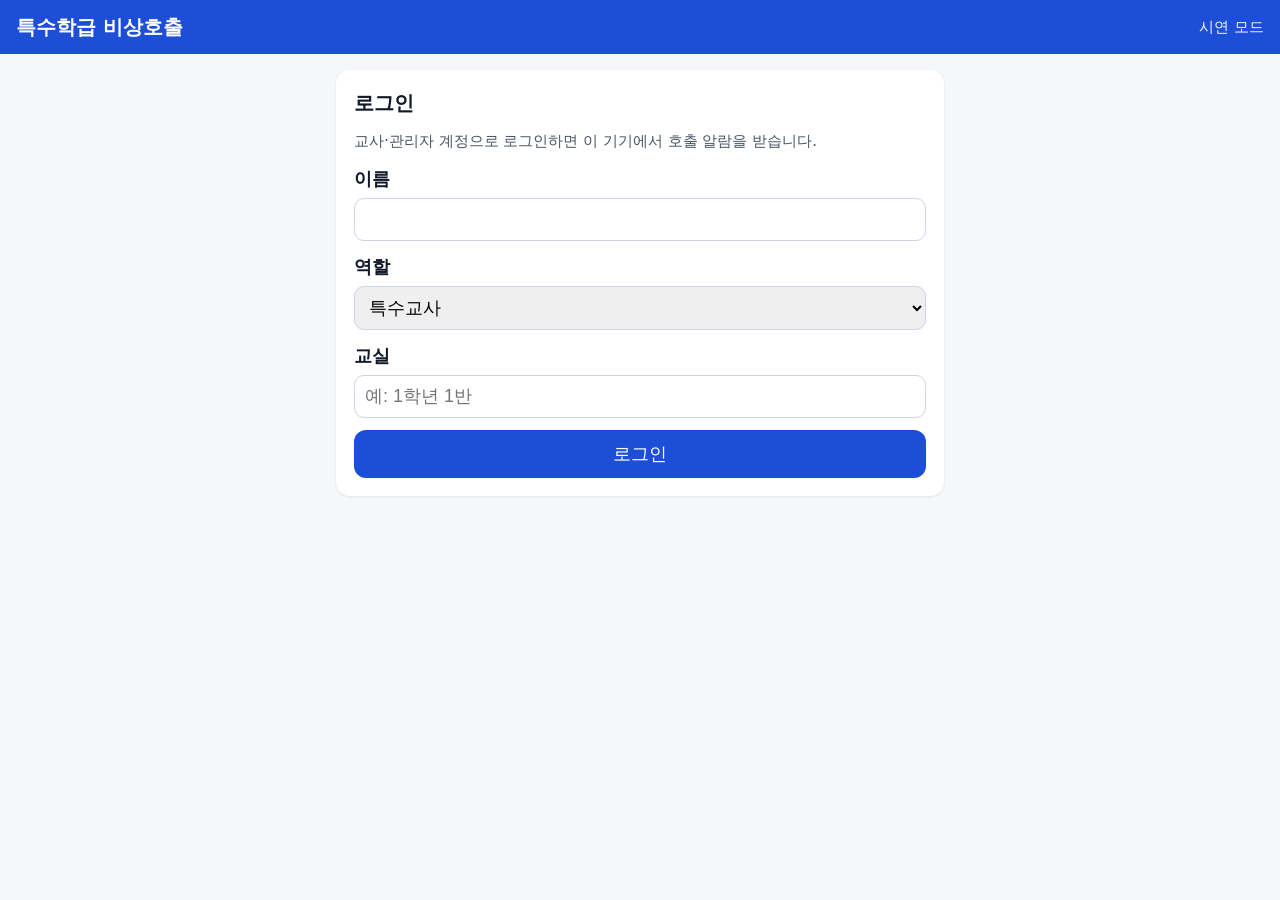
<file: index.html>
<!doctype html>
<html lang="ko">
<head>
  <meta charset="utf-8">
  <meta name="viewport" content="width=device-width, initial-scale=1">
  <meta name="theme-color" content="#1d4ed8">
  <title>특수학급 비상호출</title>
  <link rel="manifest" href="manifest.json">
  <link rel="stylesheet" href="css/style.css">
</head>
<body>
  <header class="top">
    <h1>특수학급 비상호출</h1>
    <span id="status" class="status">준비 중</span>
  </header>

  <main>
    <section id="login-panel" class="card">
      <h2>로그인</h2>
      <p class="hint">교사·관리자 계정으로 로그인하면 이 기기에서 호출 알람을 받습니다.</p>
      <label>이름 <input id="user-name" autocomplete="name"></label>
      <label>역할
        <select id="user-role">
          <option value="teacher">특수교사</option>
          <option value="aide">보조인력</option>
          <option value="admin">관리자</option>
        </select>
      </label>
      <label>교실 <input id="room" placeholder="예: 1학년 1반"></label>
      <button id="login-btn" class="primary">로그인</button>
    </section>

    <section id="call-panel" class="card hidden">
      <p id="who" class="hint"></p>
      <button id="call-btn" class="call-button" aria-label="비상 호출">비상 호출</button>
      <button id="drill-btn" class="secondary">모의 훈련 호출</button>
      <p class="hint">누르면 같은 학교에 등록된 모든 기기에 알람이 울립니다. 확인 버튼을 누를 때까지 반복됩니다.</p>
      <div id="log" class="log" aria-live="polite"></div>
    </section>

    <section id="settings-panel" class="card hidden">
      <h2>알람 설정</h2>
      <label>알람음
        <select id="sound-choice">
          <option value="beep">기본 경고음</option>
          <option value="chime">부드러운 차임</option>
          <option value="custom">내 음악 파일</option>
        </select>
      </label>
      <label>음악 파일 업로드 (mp3·m4a·wav, 2MB 이하)
        <input id="sound-file" type="file" accept="audio/*">
      </label>
      <p id="sound-file-info" class="hint"></p>
      <label>소리 크기 <input id="volume" type="range" min="0" max="1" step="0.05" value="0.8"></label>
      <label class="check"><input id="visual-on" type="checkbox" checked> 화면 깜빡임(시각 경고) 켜기</label>
      <label class="check"><input id="sound-on" type="checkbox" checked> 소리(청각 경고) 켜기</label>
      <button id="test-alarm" class="secondary">알람 미리 듣기</button>
    </section>
  </main>

  <div id="alarm" class="alarm hidden" role="alertdialog" aria-live="assertive">
    <div class="alarm-text">
      <p id="alarm-title">비상 호출</p>
      <p id="alarm-detail"></p>
    </div>
    <button id="ack-btn" class="ack">확인했습니다</button>
  </div>

  <script src="js/config.js"></script>
  <script src="js/app.js"></script>
</body>
</html>
</file>
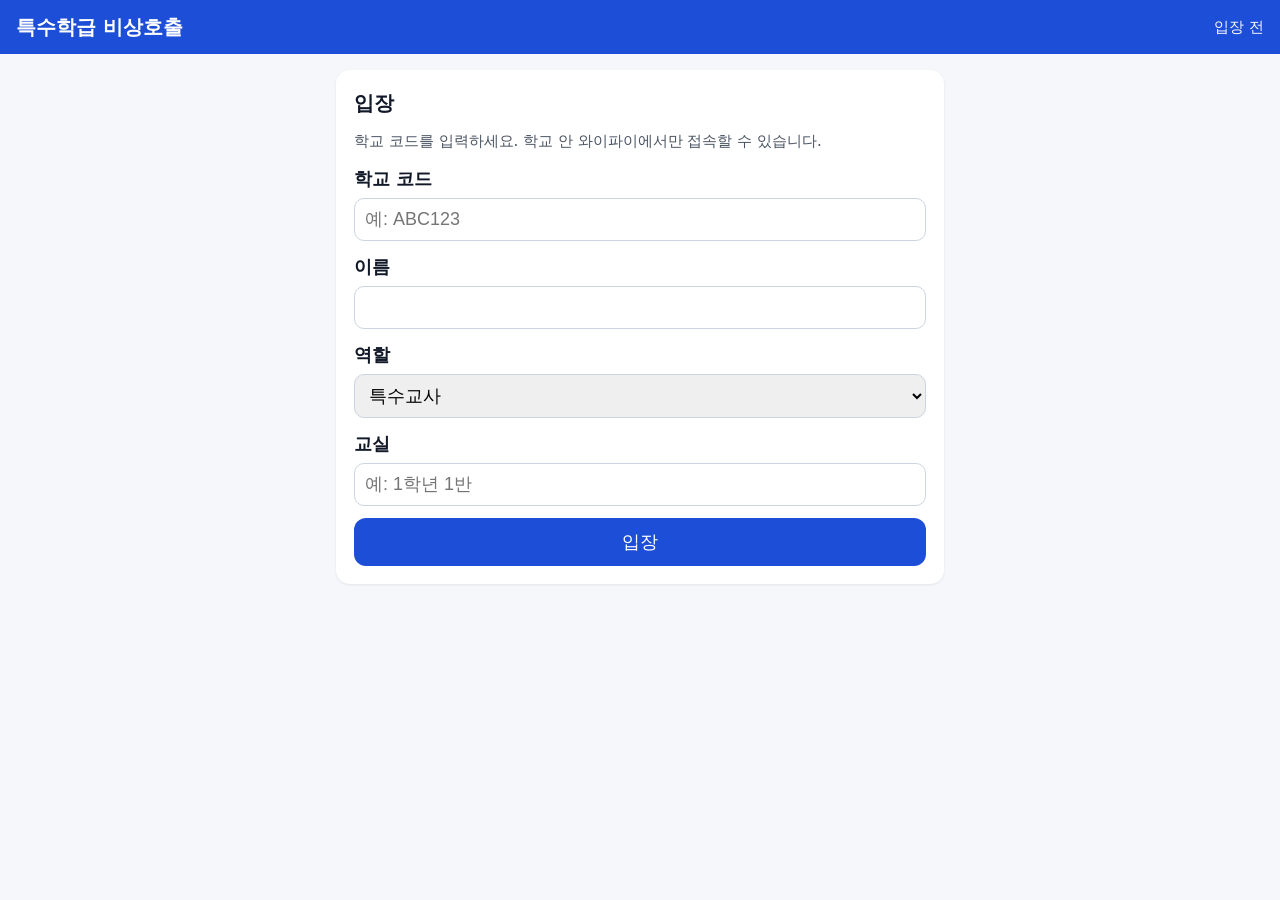
<file: hub/public/index.html>
<!doctype html>
<html lang="ko">
<head>
  <meta charset="utf-8">
  <meta name="viewport" content="width=device-width, initial-scale=1">
  <meta name="theme-color" content="#1d4ed8">
  <title>특수학급 비상호출</title>
  <link rel="stylesheet" href="style.css">
</head>
<body>
  <header class="top">
    <h1>특수학급 비상호출</h1>
    <span id="status" class="status">준비 중</span>
  </header>

  <main>
    <section id="join-panel" class="card">
      <h2>입장</h2>
      <p class="hint">학교 코드를 입력하세요. 학교 안 와이파이에서만 접속할 수 있습니다.</p>
      <label>학교 코드 <input id="school-code" autocapitalize="characters" placeholder="예: ABC123"></label>
      <label>이름 <input id="user-name" autocomplete="name"></label>
      <label>역할
        <select id="user-role">
          <option value="특수교사">특수교사</option>
          <option value="보조인력">보조인력</option>
          <option value="관리자">관리자</option>
        </select>
      </label>
      <label>교실 <input id="room" placeholder="예: 1학년 1반"></label>
      <button id="join-btn" class="primary">입장</button>
      <p id="join-error" class="error hidden"></p>
    </section>

    <section id="call-panel" class="card hidden">
      <p id="who" class="hint"></p>
      <button id="call-btn" class="call-button" aria-label="비상 호출">비상 호출</button>
      <button id="drill-btn" class="secondary">모의 훈련 호출</button>
      <p class="hint">누르면 같은 학교에 접속한 모든 기기에 알람이 울립니다. 확인 버튼을 누를 때까지 반복됩니다.</p>
      <div id="log" class="log" aria-live="polite"></div>
    </section>

    <section id="settings-panel" class="card hidden">
      <h2>알람 설정</h2>
      <label>알람음
        <select id="sound-choice">
          <option value="beep">기본 경고음</option>
          <option value="chime">부드러운 차임</option>
        </select>
      </label>
      <label>소리 크기 <input id="volume" type="range" min="0" max="1" step="0.05" value="0.8"></label>
      <label class="check"><input id="visual-on" type="checkbox" checked> 화면 깜빡임(시각 경고) 켜기</label>
      <label class="check"><input id="sound-on" type="checkbox" checked> 소리(청각 경고) 켜기</label>
      <label class="check"><input id="keep-awake" type="checkbox" checked> 화면 꺼짐 방지 (켜 두면 화면이 꺼지지 않아 호출 알람이 바로 울립니다)</label>
      <p class="hint">알람은 같은 학교에 입장한 모든 기기(특수교사, 보조인력, 관리자)에 울립니다. 휴대폰은 화면이 꺼지면 브라우저가 멈출 수 있으므로, 이 옵션을 켜 두고 화면을 켠 상태로 두세요. 안드로이드 크롬은 이 옵션으로 화면을 켜 둘 수 있고, 아이폰 사파리는 화면 꺼짐 방지가 지원되지 않을 수 있습니다.</p>
      <button id="test-alarm" class="secondary">알람 미리 듣기</button>
    </section>
  </main>

  <div id="alarm" class="alarm hidden" role="alertdialog" aria-live="assertive">
    <div class="alarm-text">
      <p id="alarm-title">비상 호출</p>
      <p id="alarm-detail"></p>
    </div>
    <button id="ack-btn" class="ack">확인했습니다</button>
  </div>

  <script src="app.js"></script>
</body>
</html>
</file>
<file: css/style.css>
:root { --blue:#1d4ed8; --red:#dc2626; --bg:#f5f7fb; --card:#fff; --text:#111827; --muted:#4b5563; }
* { box-sizing: border-box; }
body { margin:0; font-family: system-ui, -apple-system, "Malgun Gothic", sans-serif; background:var(--bg); color:var(--text); font-size:18px; line-height:1.5; }
.top { display:flex; justify-content:space-between; align-items:center; padding:12px 16px; background:var(--blue); color:#fff; position:sticky; top:0; }
.top h1 { font-size:20px; margin:0; }
.status { font-size:15px; opacity:.95; }
main { max-width:640px; margin:0 auto; padding:16px; display:grid; gap:16px; }
.card { background:var(--card); border-radius:14px; padding:18px; box-shadow:0 1px 3px rgba(0,0,0,.08); display:grid; gap:12px; }
.card h2 { margin:0; font-size:20px; }
.hint { color:var(--muted); font-size:15px; margin:0; }
label { display:grid; gap:6px; font-weight:600; }
label.check { display:flex; align-items:center; gap:8px; font-weight:500; }
input, select { font-size:18px; padding:10px; border:1px solid #cbd5e1; border-radius:10px; width:100%; }
button { font-size:18px; padding:12px 16px; border:0; border-radius:12px; cursor:pointer; min-height:48px; }
button.primary { background:var(--blue); color:#fff; }
button.secondary { background:#e5e7eb; color:var(--text); }
.call-button { background:var(--red); color:#fff; font-size:32px; font-weight:800; min-height:140px; border-radius:24px; }
.call-button:active { transform:scale(.98); }
.log { font-size:15px; color:var(--muted); max-height:200px; overflow:auto; }
.hidden { display:none !important; }
.alarm { position:fixed; inset:0; background:var(--red); color:#fff; display:flex; flex-direction:column; align-items:center; justify-content:center; gap:24px; padding:24px; z-index:10; text-align:center; }
.alarm.flash { animation: flash .6s steps(2, start) infinite; }
@keyframes flash { to { background:#fff; color:var(--red); } }
.alarm-text p { margin:6px 0; }
#alarm-title { font-size:42px; font-weight:900; }
#alarm-detail { font-size:22px; }
.ack { background:#fff; color:var(--red); font-size:28px; font-weight:800; min-height:96px; padding:20px 32px; border-radius:20px; }
@media (prefers-reduced-motion: reduce) { .alarm.flash { animation:none; } }
</file>
<file: hub/public/style.css>
:root { --blue:#1d4ed8; --red:#dc2626; --bg:#f5f7fb; --card:#fff; --text:#111827; --muted:#4b5563; }
* { box-sizing: border-box; }
body { margin:0; font-family: system-ui, -apple-system, "Malgun Gothic", sans-serif; background:var(--bg); color:var(--text); font-size:18px; line-height:1.5; }
.top { display:flex; justify-content:space-between; align-items:center; padding:12px 16px; background:var(--blue); color:#fff; position:sticky; top:0; }
.top h1 { font-size:20px; margin:0; }
.status { font-size:15px; opacity:.95; }
main { max-width:640px; margin:0 auto; padding:16px; display:grid; gap:16px; }
.card { background:var(--card); border-radius:14px; padding:18px; box-shadow:0 1px 3px rgba(0,0,0,.08); display:grid; gap:12px; }
.card h2 { margin:0; font-size:20px; }
.hint { color:var(--muted); font-size:15px; margin:0; }
label { display:grid; gap:6px; font-weight:600; }
label.check { display:flex; align-items:flex-start; gap:10px; font-weight:500; }
input[type="checkbox"] { width:22px; min-width:22px; height:22px; margin:2px 0 0; padding:0; flex:none; accent-color:var(--blue); }
input, select { font-size:18px; padding:10px; border:1px solid #cbd5e1; border-radius:10px; width:100%; }
button { font-size:18px; padding:12px 16px; border:0; border-radius:12px; cursor:pointer; min-height:48px; }
button.primary { background:var(--blue); color:#fff; }
button.secondary { background:#e5e7eb; color:var(--text); }
.call-button { background:var(--red); color:#fff; font-size:32px; font-weight:800; min-height:140px; border-radius:24px; }
.call-button:active { transform:scale(.98); }
.log { font-size:15px; color:var(--muted); max-height:200px; overflow:auto; }
.hidden { display:none !important; }
.alarm { position:fixed; inset:0; background:var(--red); color:#fff; display:flex; flex-direction:column; align-items:center; justify-content:center; gap:24px; padding:24px; z-index:10; text-align:center; }
.alarm.flash { animation: flash .6s steps(2, start) infinite; }
@keyframes flash { to { background:#fff; color:var(--red); } }
.alarm-text p { margin:6px 0; }
#alarm-title { font-size:42px; font-weight:900; }
#alarm-detail { font-size:22px; }
.ack { background:#fff; color:var(--red); font-size:28px; font-weight:800; min-height:96px; padding:20px 32px; border-radius:20px; }
@media (prefers-reduced-motion: reduce) { .alarm.flash { animation:none; } }
.error { color:#b91c1c; font-weight:600; margin:0; }
</file>
